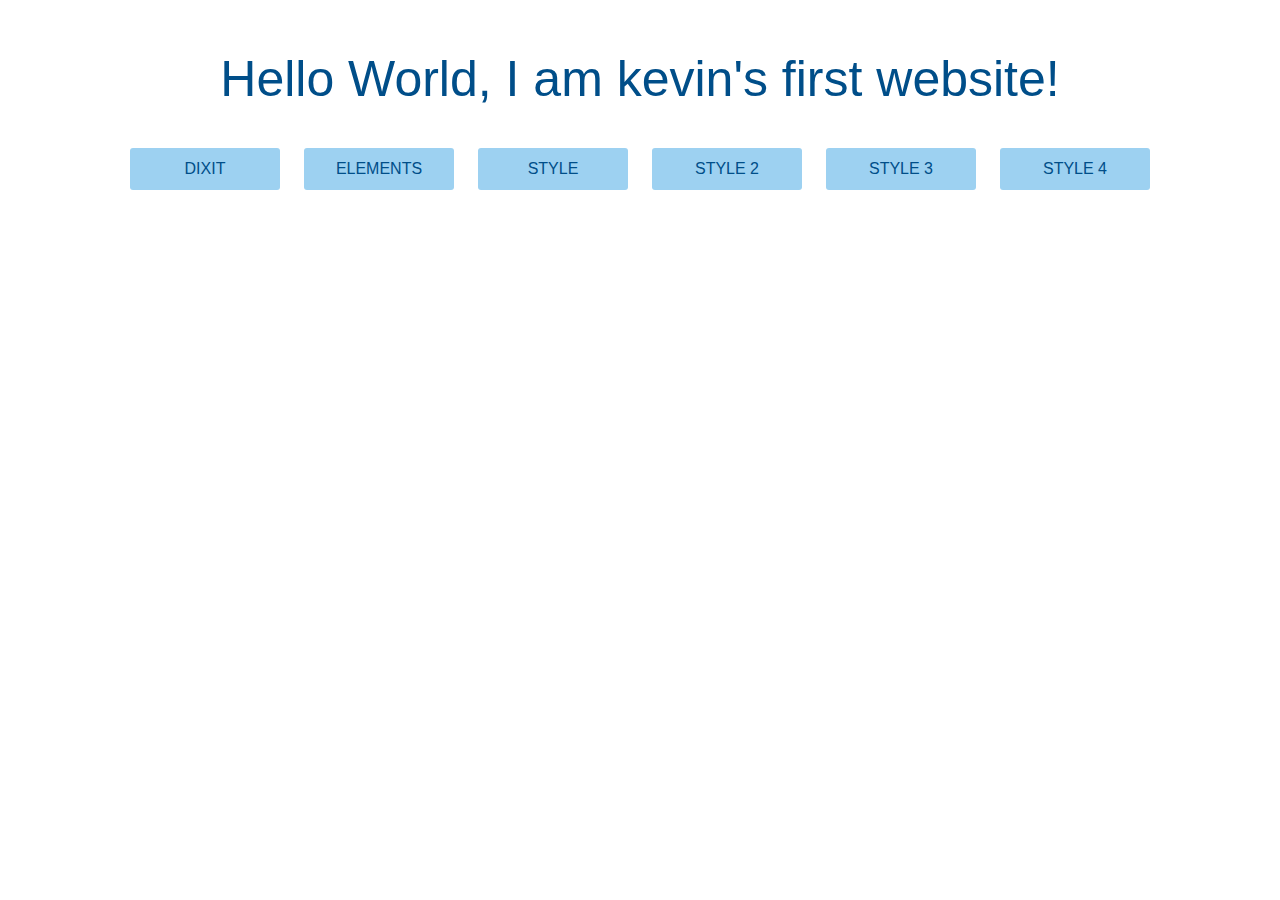
<file: index.html>
<html>
<head>
	<link rel="stylesheet" type="text/css" href="style4.css">
</head>
<body>
	<h1>Hello World, I am kevin's first website!</h1>
	<div class="actions">
		<a href="/dixit">Dixit</a>
		<a href="/pages/html-elements.html">Elements</a>
		<a href="/pages/style-html.html">Style</a>
		<a href="/pages/style2-html.html">Style 2</a>
		<a href="/pages/style3-html.html">Style 3</a>
		<a href="/pages/style4-html.html">Style 4</a>
	</div>
</body>
</html>
</file>
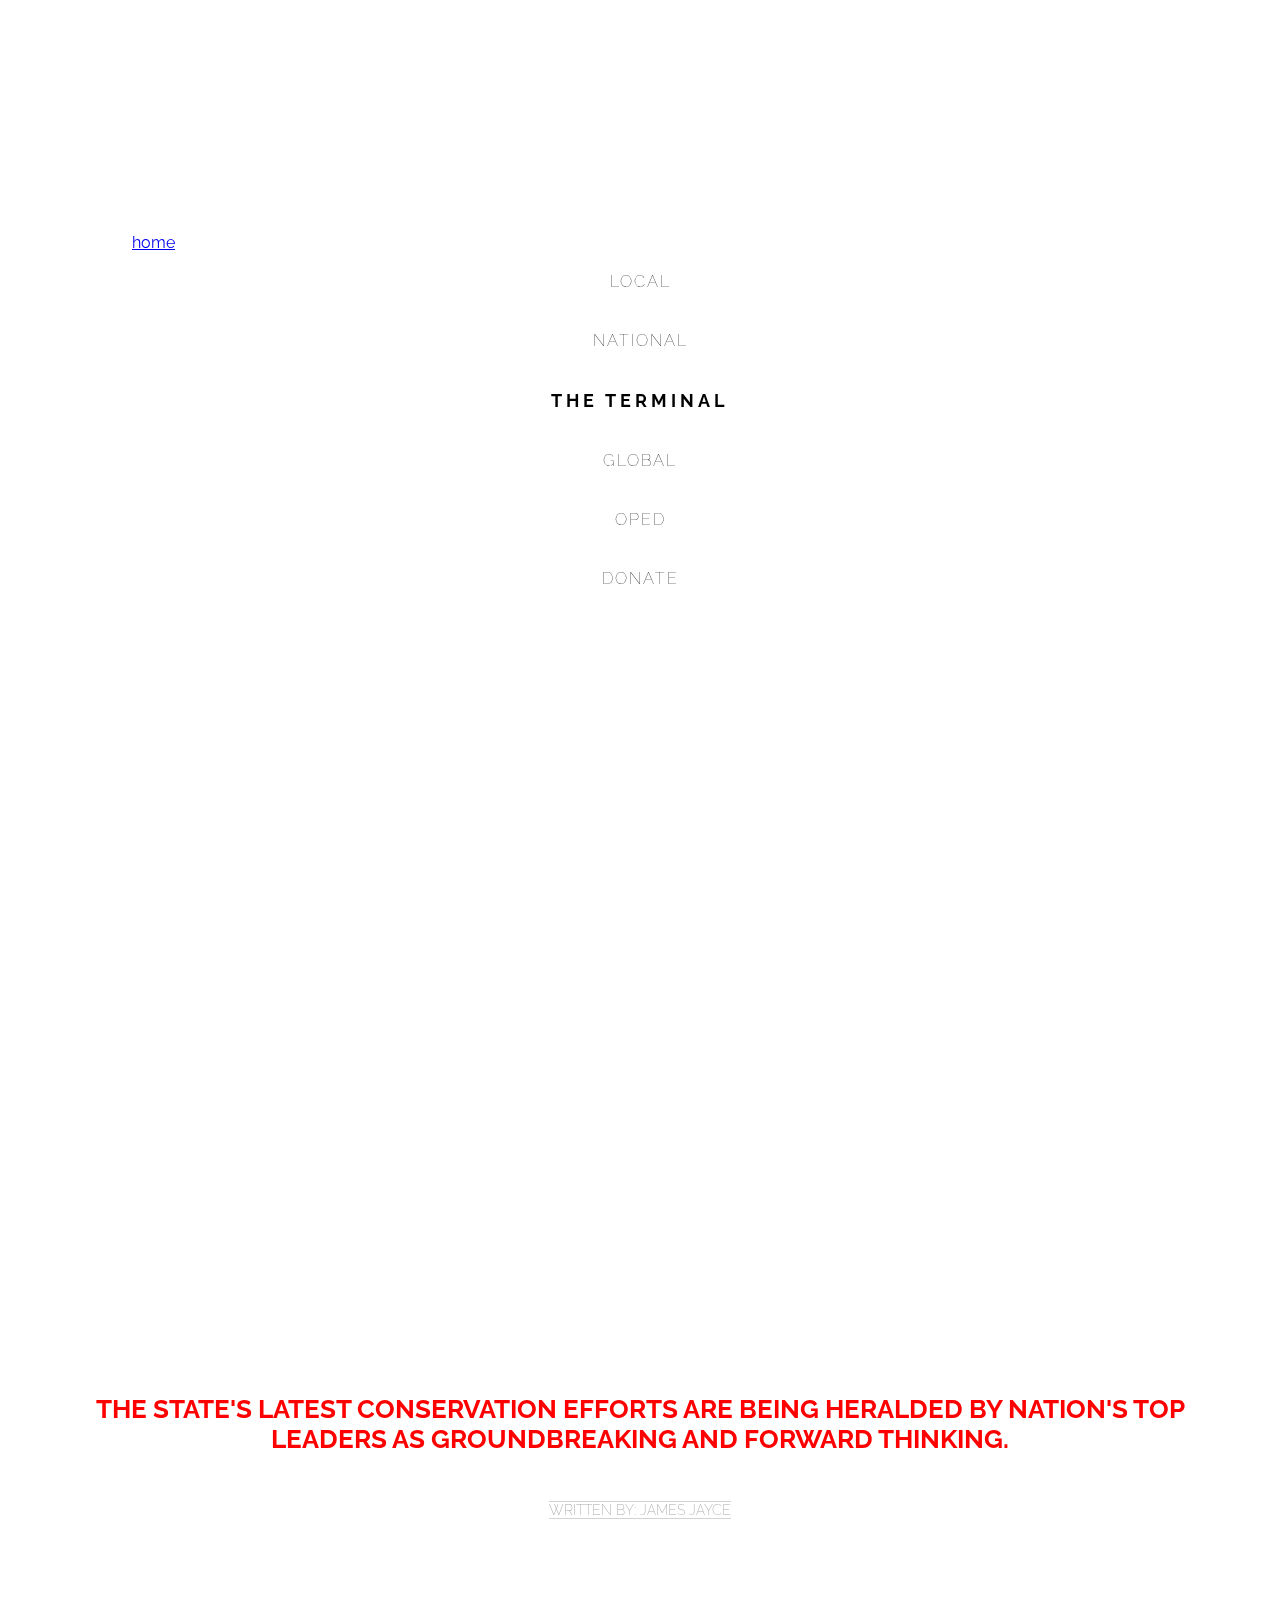
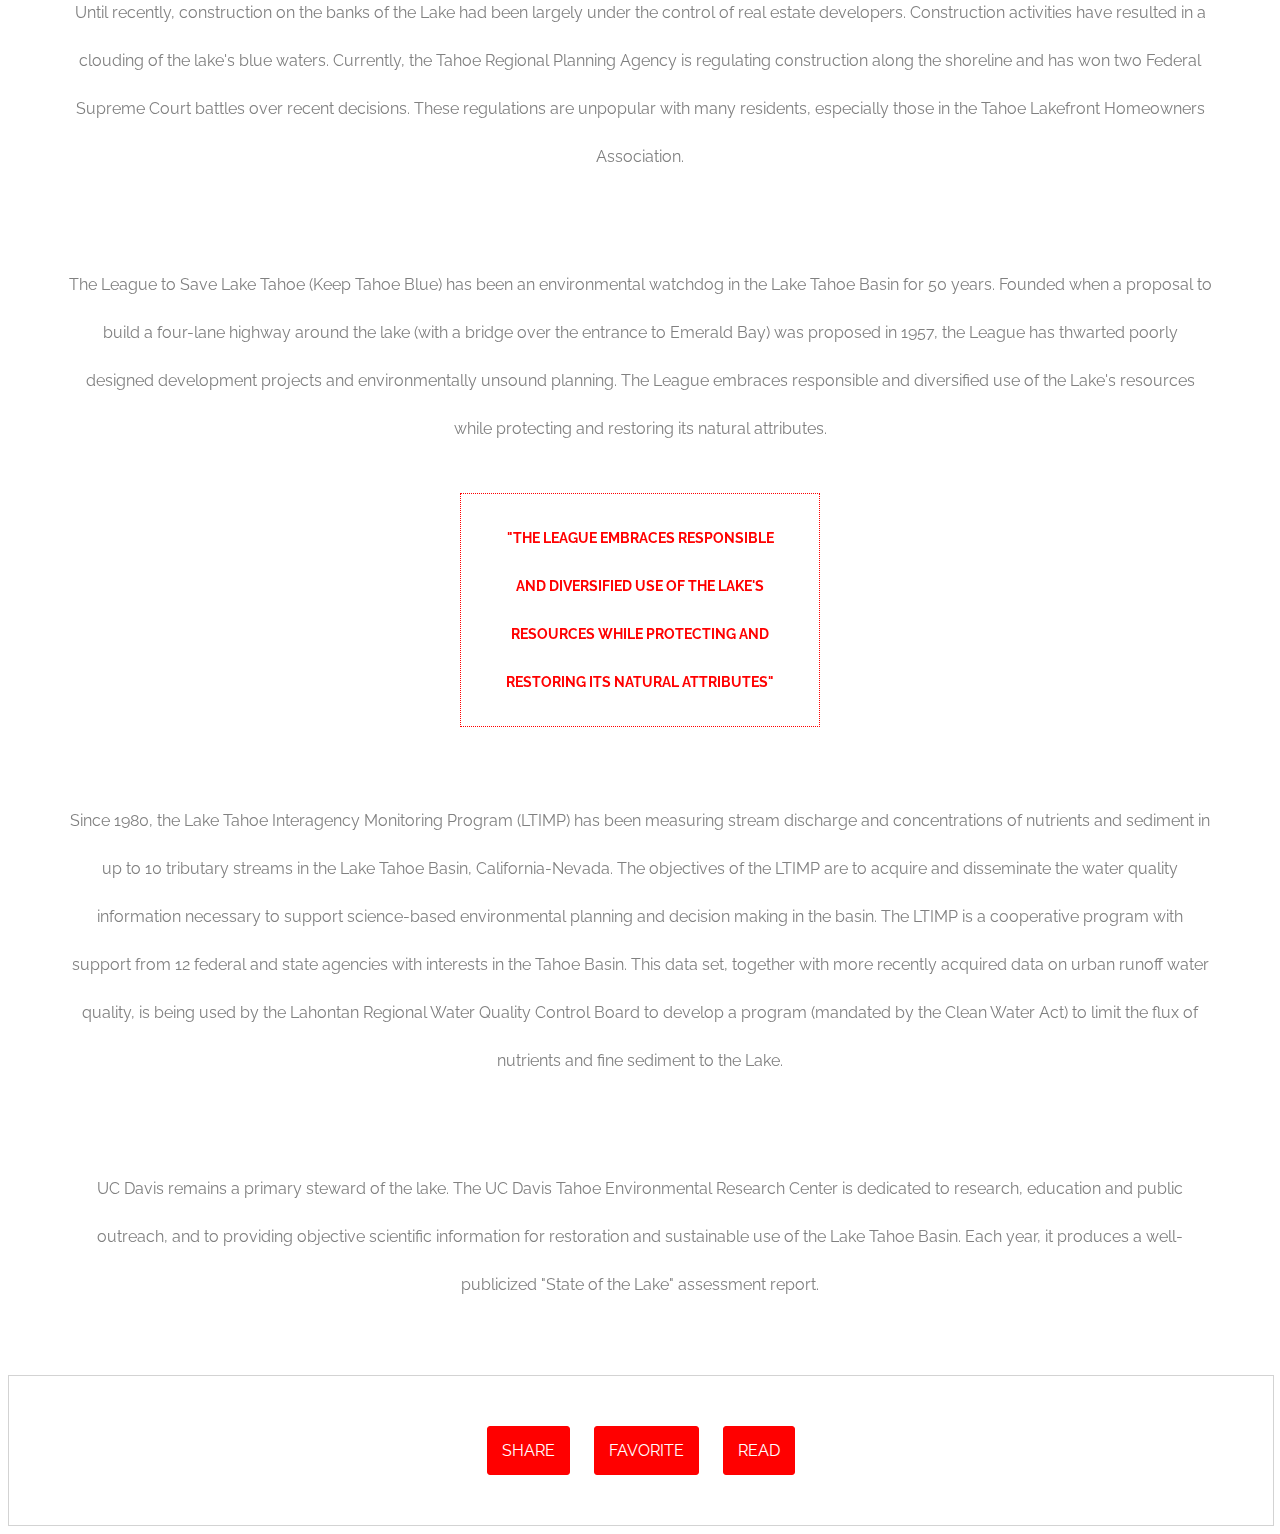
<file: dixit/index.html>
<!DOCTYPE html>
<html>
<head>
  <title>Dixit - Melhor jogo de tabuleiro do mundo eleito em 2010</title>
  <link href="https://fonts.googleapis.com/css?family=Amatic+SC|Raleway:100,200,600,700" rel="stylesheet">
  <link rel="stylesheet" type="text/css" href="../css/style3.css">
</head>
<body>
  <iframe style="width:120px;height:240px;" marginwidth="0" marginheight="0" scrolling="no" frameborder="0" src="//ws-na.amazon-adsystem.com/widgets/q?ServiceVersion=20070822&OneJS=1&Operation=GetAdHtml&MarketPlace=BR&source=ac&ref=tf_til&ad_type=product_link&tracking_id=kevinteodoro-20&marketplace=amazon&amp;region=BR&placement=B07CLHRLPW&asins=B07CLHRLPW&linkId=4aa0b7c4b7fb48aac703e941731e1a61&show_border=false&link_opens_in_new_window=false&price_color=333333&title_color=0066c0&bg_color=ffffff">
    </iframe>
  <a href="/index.html">home</a>
  <nav class="navigation">
    <ul>
      <li>LOCAL</li>
      <li>NATIONAL</li>
      <li class="logo">THE TERMINAL</li>
      <li>GLOBAL</li>
      <li>OPED</li>
      <li class="donate">DONATE</li>
    </ul>
  </nav>

  <div id="banner">
    <div class="content">
      <h1>Conservation Efforts at Lake Tahoe Being Praised by Nation's Leaders</h1>
    </div>
  </div>

  <div id="main" class="content">
    <h3>THE STATE'S LATEST CONSERVATION EFFORTS ARE BEING HERALDED BY NATION'S TOP LEADERS AS GROUNDBREAKING AND FORWARD THINKING.</h3>
    <span class="byline">WRITTEN BY: JAMES JAYCE</span>
    <p>Until recently, construction on the banks of the Lake had been largely under the control of real estate developers. Construction activities have resulted in a clouding of the lake's blue waters. Currently, the Tahoe Regional Planning Agency is regulating construction along the shoreline and has won two Federal Supreme Court battles over recent decisions. These regulations are unpopular with many residents, especially those in the Tahoe Lakefront Homeowners Association.</p>

    <p>The League to Save Lake Tahoe (Keep Tahoe Blue) has been an environmental watchdog in the Lake Tahoe Basin for 50 years. Founded when a proposal to build a four-lane highway around the lake (with a bridge over the entrance to Emerald Bay) was proposed in 1957, the League has thwarted poorly designed development projects and environmentally unsound planning. The League embraces responsible and diversified use of the Lake's resources while protecting and restoring its natural attributes.</p>

    <div class="pull-quote">
      <h2>"THE LEAGUE EMBRACES RESPONSIBLE AND DIVERSIFIED USE OF THE LAKE'S RESOURCES WHILE PROTECTING AND RESTORING ITS NATURAL ATTRIBUTES"</h2>
    </div>

    <p>Since 1980, the Lake Tahoe Interagency Monitoring Program (LTIMP) has been measuring stream discharge and concentrations of nutrients and sediment in up to 10 tributary streams in the Lake Tahoe Basin, California-Nevada. The objectives of the LTIMP are to acquire and disseminate the water quality information necessary to support science-based environmental planning and decision making in the basin. The LTIMP is a cooperative program with support from 12 federal and state agencies with interests in the Tahoe Basin. This data set, together with more recently acquired data on urban runoff water quality, is being used by the Lahontan Regional Water Quality Control Board to develop a program (mandated by the Clean Water Act) to limit the flux of nutrients and fine sediment to the Lake.</p>

    <p>UC Davis remains a primary steward of the lake. The UC Davis Tahoe Environmental Research Center is dedicated to research, education and public outreach, and to providing objective scientific information for restoration and sustainable use of the Lake Tahoe Basin. Each year, it produces a well-publicized "State of the Lake" assessment report.</p>
  </div>

  <div class="share">
    <a href="#">SHARE</a>
    <a href="#">FAVORITE</a>
    <a href="#">READ</a>
  </div>

</body>
</html>
</file>
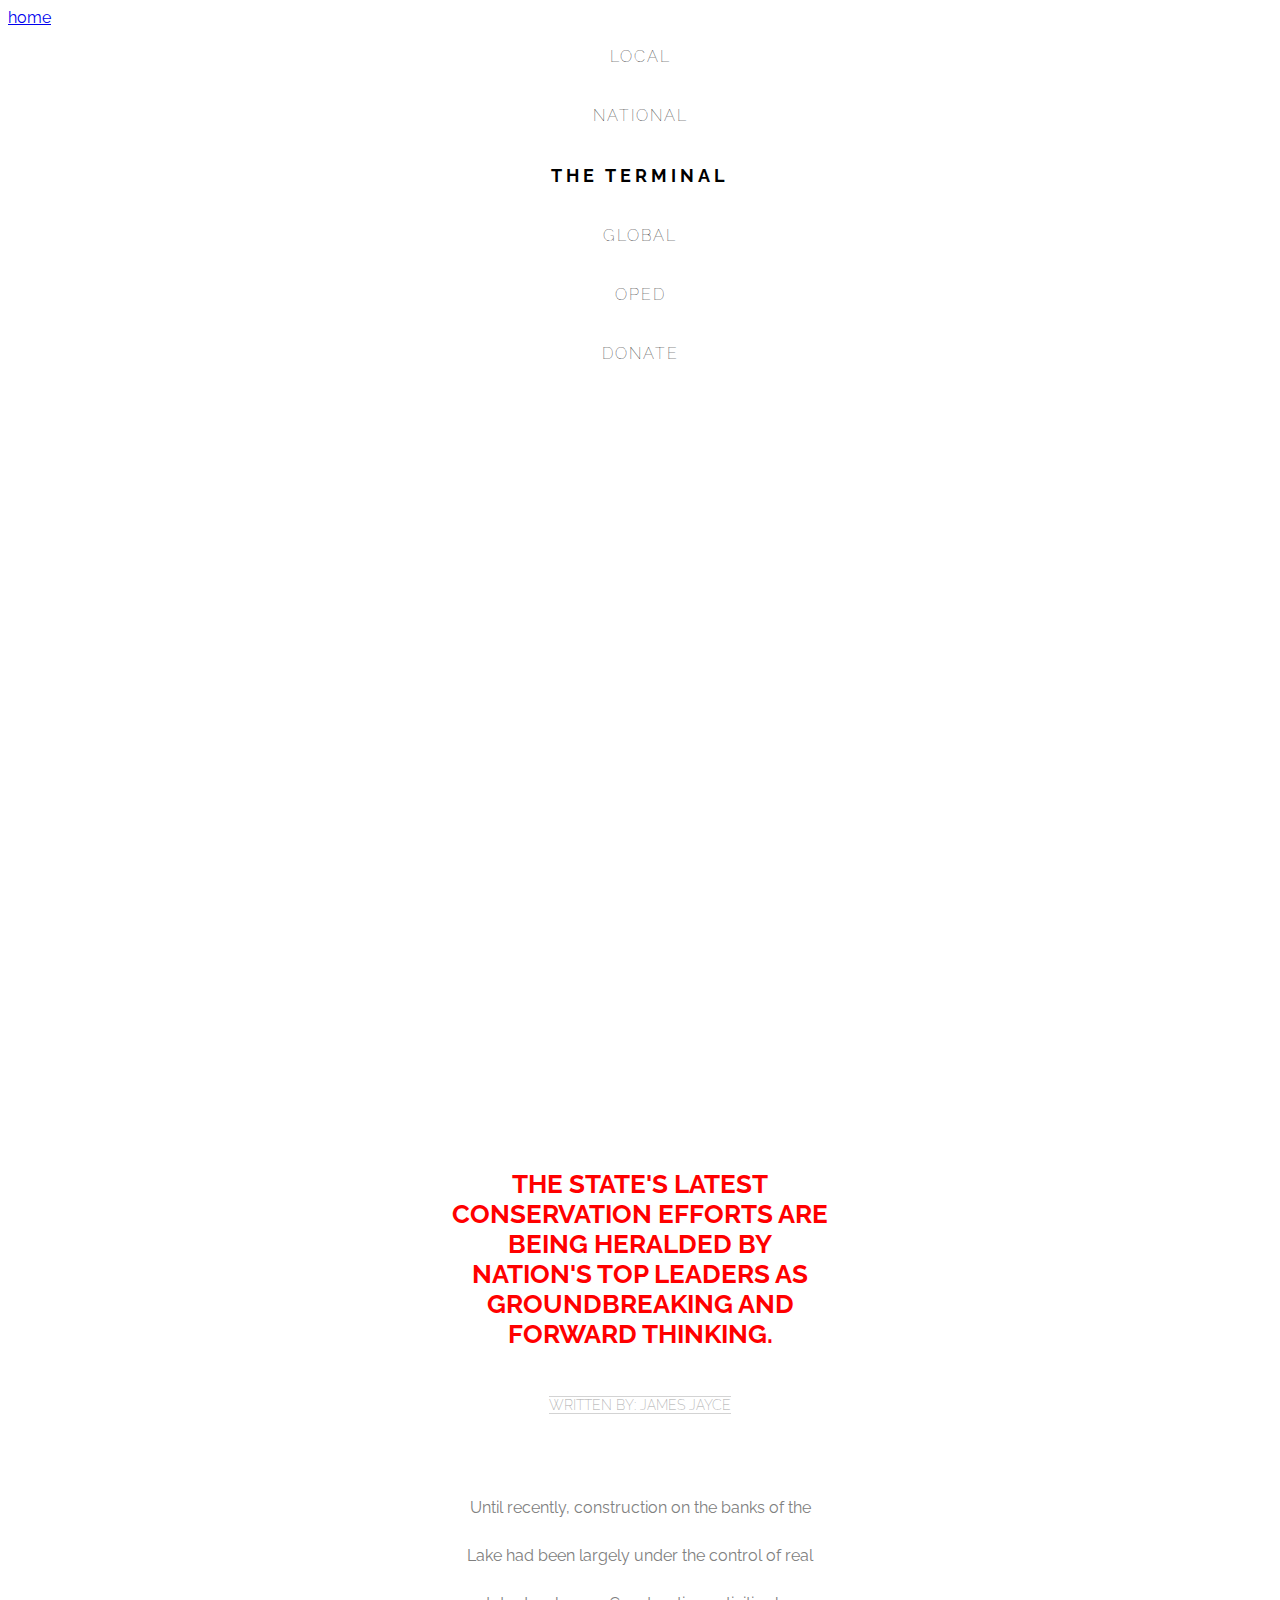
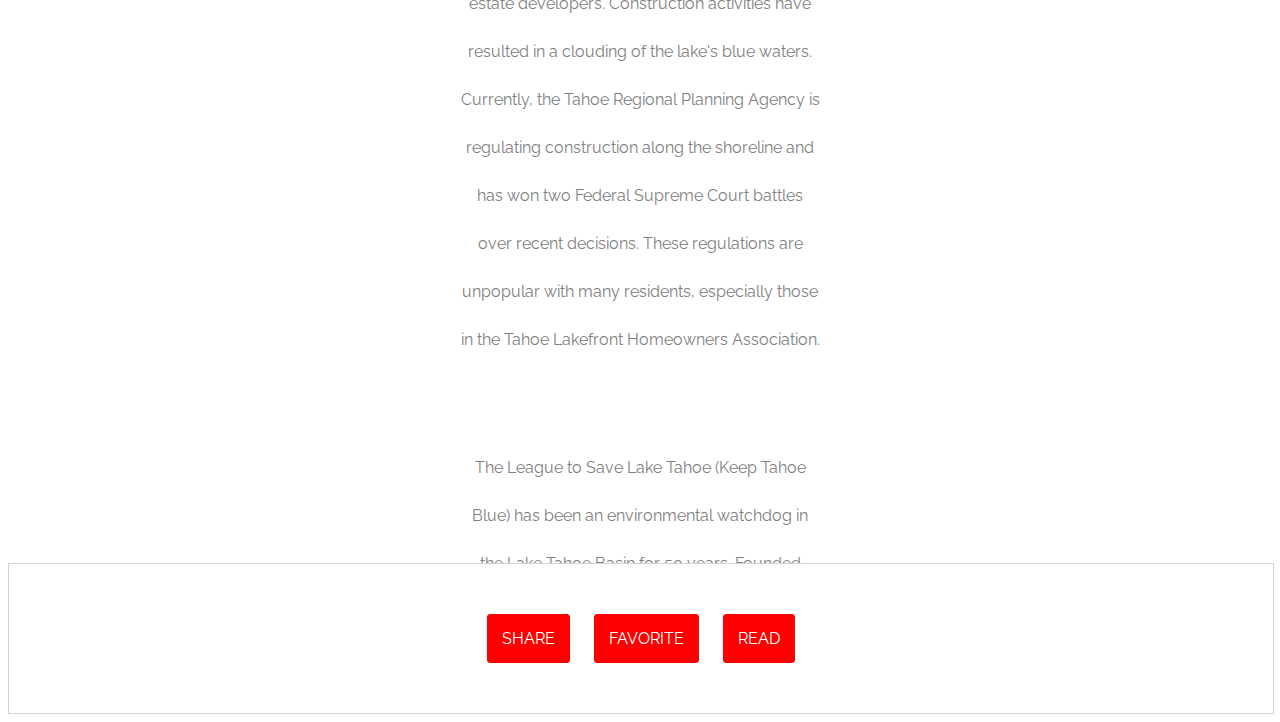
<file: style3-html.html>
<!DOCTYPE html>
<html>
<head>
  <title>The Terminal - Your Source for Fact-Based News</title>
  <link href="https://fonts.googleapis.com/css?family=Amatic+SC|Raleway:100,200,600,700" rel="stylesheet">
  <link rel="stylesheet" type="text/css" href="style3.css">
</head>
<body>
  <a href="/index.html">home</a>
  <nav class="navigation">
    <ul>
      <li>LOCAL</li>
      <li>NATIONAL</li>
      <li class="logo">THE TERMINAL</li>
      <li>GLOBAL</li>
      <li>OPED</li>
      <li class="donate">DONATE</li>
    </ul>
  </nav>

  <div id="banner">
    <div class="content">
      <h1>Conservation Efforts at Lake Tahoe Being Praised by Nation's Leaders</h1>
    </div>
  </div>

  <div id="main" class="content">
    <h3>THE STATE'S LATEST CONSERVATION EFFORTS ARE BEING HERALDED BY NATION'S TOP LEADERS AS GROUNDBREAKING AND FORWARD THINKING.</h3>
    <span class="byline">WRITTEN BY: JAMES JAYCE</span>
    <p>Until recently, construction on the banks of the Lake had been largely under the control of real estate developers. Construction activities have resulted in a clouding of the lake's blue waters. Currently, the Tahoe Regional Planning Agency is regulating construction along the shoreline and has won two Federal Supreme Court battles over recent decisions. These regulations are unpopular with many residents, especially those in the Tahoe Lakefront Homeowners Association.</p>

    <p>The League to Save Lake Tahoe (Keep Tahoe Blue) has been an environmental watchdog in the Lake Tahoe Basin for 50 years. Founded when a proposal to build a four-lane highway around the lake (with a bridge over the entrance to Emerald Bay) was proposed in 1957, the League has thwarted poorly designed development projects and environmentally unsound planning. The League embraces responsible and diversified use of the Lake's resources while protecting and restoring its natural attributes.</p>

    <div class="pull-quote">
      <h2>"THE LEAGUE EMBRACES RESPONSIBLE AND DIVERSIFIED USE OF THE LAKE'S RESOURCES WHILE PROTECTING AND RESTORING ITS NATURAL ATTRIBUTES"</h2>
    </div>

    <p>Since 1980, the Lake Tahoe Interagency Monitoring Program (LTIMP) has been measuring stream discharge and concentrations of nutrients and sediment in up to 10 tributary streams in the Lake Tahoe Basin, California-Nevada. The objectives of the LTIMP are to acquire and disseminate the water quality information necessary to support science-based environmental planning and decision making in the basin. The LTIMP is a cooperative program with support from 12 federal and state agencies with interests in the Tahoe Basin. This data set, together with more recently acquired data on urban runoff water quality, is being used by the Lahontan Regional Water Quality Control Board to develop a program (mandated by the Clean Water Act) to limit the flux of nutrients and fine sediment to the Lake.</p>

    <p>UC Davis remains a primary steward of the lake. The UC Davis Tahoe Environmental Research Center is dedicated to research, education and public outreach, and to providing objective scientific information for restoration and sustainable use of the Lake Tahoe Basin. Each year, it produces a well-publicized "State of the Lake" assessment report.</p>
  </div>

  <div class="share">
    <a href="#">SHARE</a>
    <a href="#">FAVORITE</a>
    <a href="#">READ</a>
  </div>

</body>
</html>
</file>
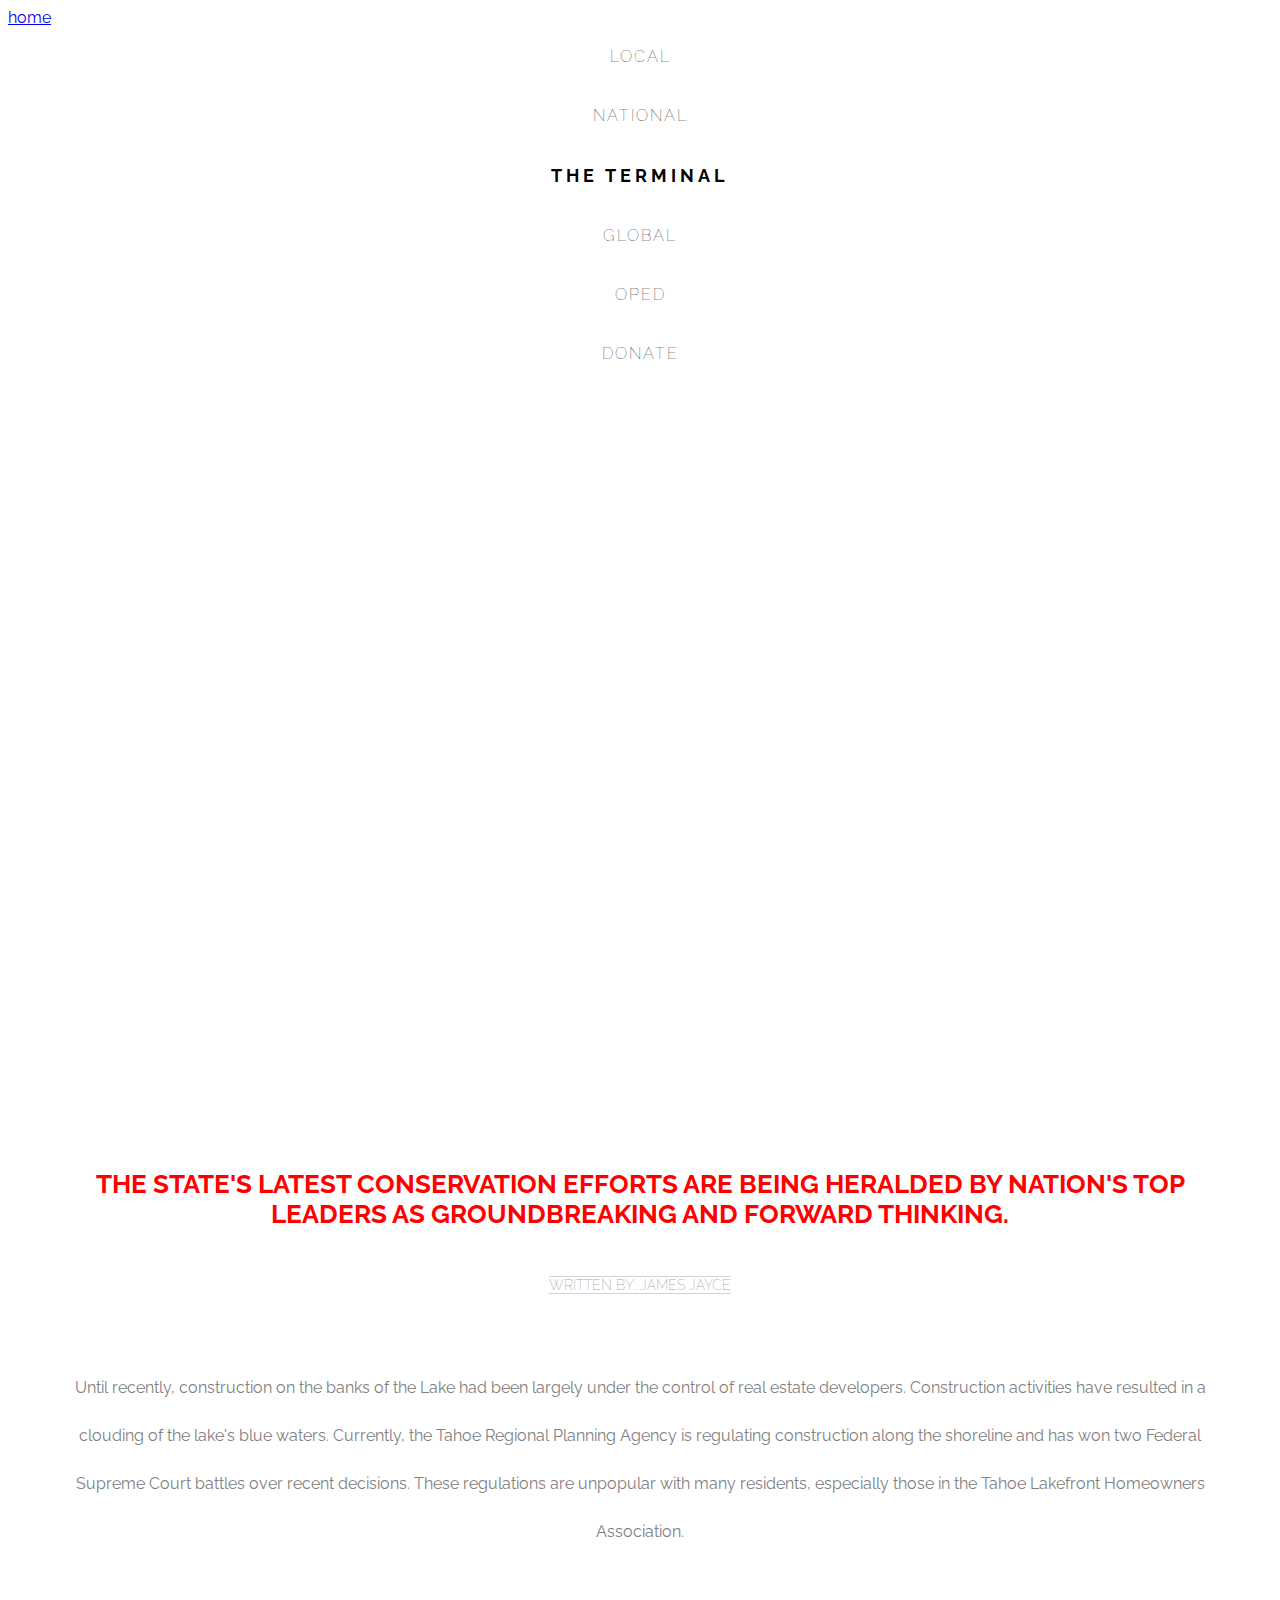
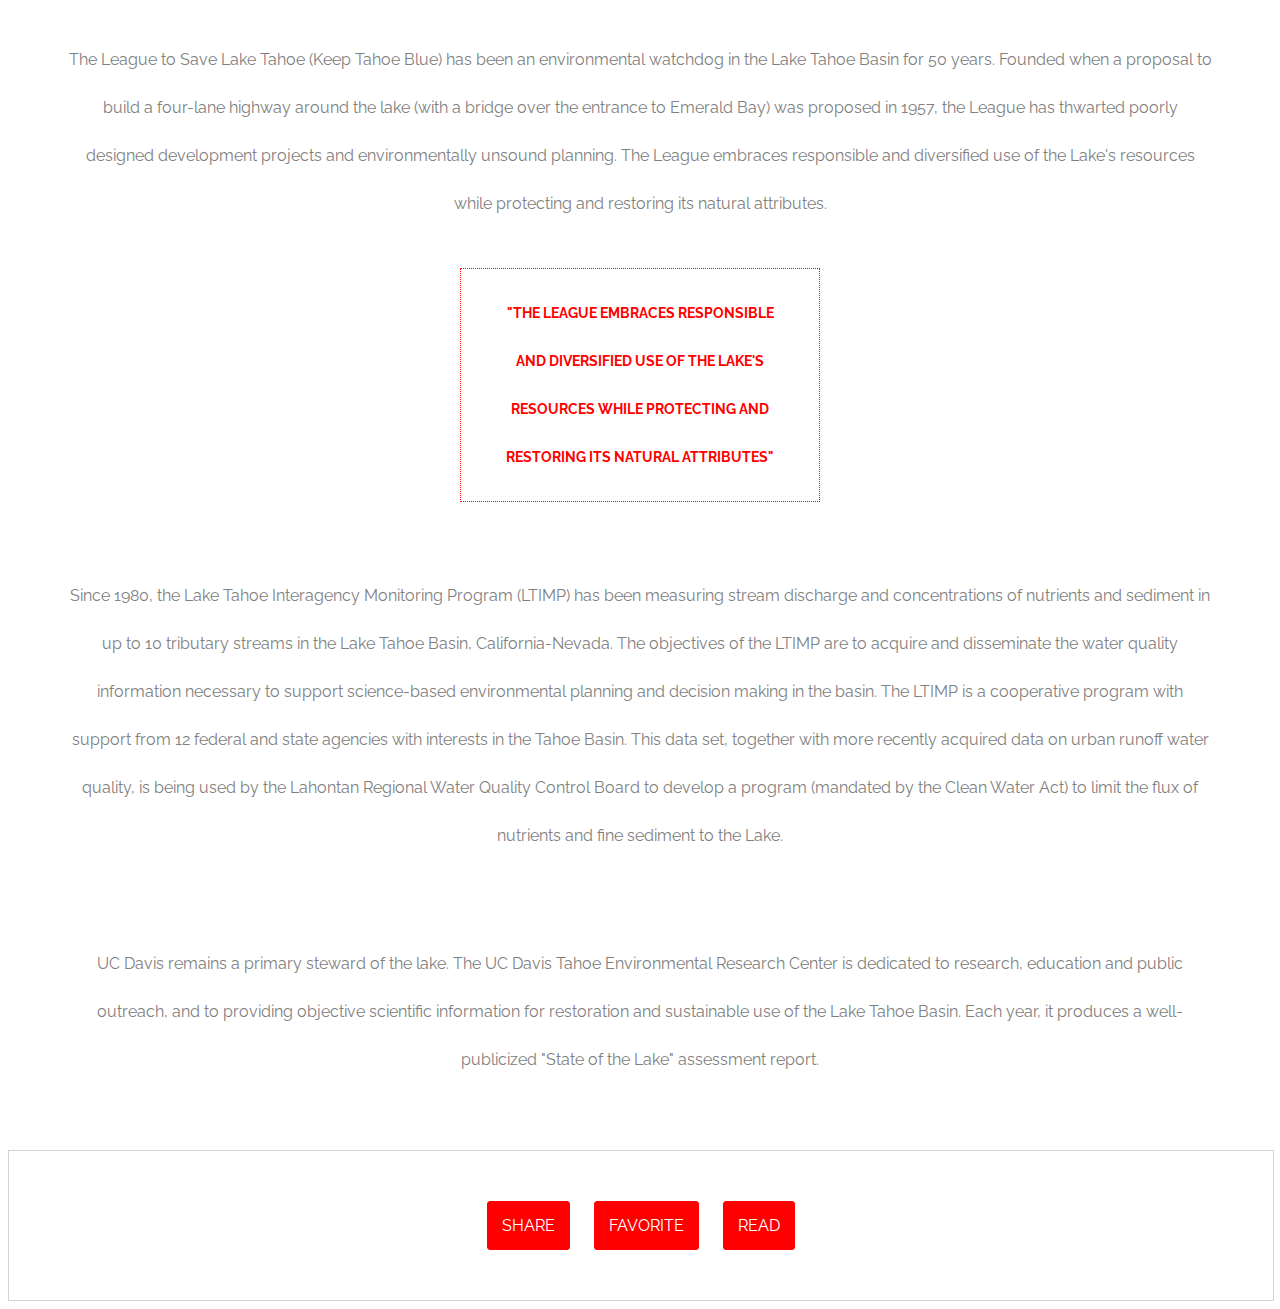
<file: pages/style3-html.html>
<!DOCTYPE html>
<html>
<head>
  <title>The Terminal - Your Source for Fact-Based News</title>
  <link href="https://fonts.googleapis.com/css?family=Amatic+SC|Raleway:100,200,600,700" rel="stylesheet">
  <link rel="stylesheet" type="text/css" href="../css/style3.css">
</head>
<body>
  <a href="/index.html">home</a>
  <nav class="navigation">
    <ul>
      <li>LOCAL</li>
      <li>NATIONAL</li>
      <li class="logo">THE TERMINAL</li>
      <li>GLOBAL</li>
      <li>OPED</li>
      <li class="donate">DONATE</li>
    </ul>
  </nav>

  <div id="banner">
    <div class="content">
      <h1>Conservation Efforts at Lake Tahoe Being Praised by Nation's Leaders</h1>
    </div>
  </div>

  <div id="main" class="content">
    <h3>THE STATE'S LATEST CONSERVATION EFFORTS ARE BEING HERALDED BY NATION'S TOP LEADERS AS GROUNDBREAKING AND FORWARD THINKING.</h3>
    <span class="byline">WRITTEN BY: JAMES JAYCE</span>
    <p>Until recently, construction on the banks of the Lake had been largely under the control of real estate developers. Construction activities have resulted in a clouding of the lake's blue waters. Currently, the Tahoe Regional Planning Agency is regulating construction along the shoreline and has won two Federal Supreme Court battles over recent decisions. These regulations are unpopular with many residents, especially those in the Tahoe Lakefront Homeowners Association.</p>

    <p>The League to Save Lake Tahoe (Keep Tahoe Blue) has been an environmental watchdog in the Lake Tahoe Basin for 50 years. Founded when a proposal to build a four-lane highway around the lake (with a bridge over the entrance to Emerald Bay) was proposed in 1957, the League has thwarted poorly designed development projects and environmentally unsound planning. The League embraces responsible and diversified use of the Lake's resources while protecting and restoring its natural attributes.</p>

    <div class="pull-quote">
      <h2>"THE LEAGUE EMBRACES RESPONSIBLE AND DIVERSIFIED USE OF THE LAKE'S RESOURCES WHILE PROTECTING AND RESTORING ITS NATURAL ATTRIBUTES"</h2>
    </div>

    <p>Since 1980, the Lake Tahoe Interagency Monitoring Program (LTIMP) has been measuring stream discharge and concentrations of nutrients and sediment in up to 10 tributary streams in the Lake Tahoe Basin, California-Nevada. The objectives of the LTIMP are to acquire and disseminate the water quality information necessary to support science-based environmental planning and decision making in the basin. The LTIMP is a cooperative program with support from 12 federal and state agencies with interests in the Tahoe Basin. This data set, together with more recently acquired data on urban runoff water quality, is being used by the Lahontan Regional Water Quality Control Board to develop a program (mandated by the Clean Water Act) to limit the flux of nutrients and fine sediment to the Lake.</p>

    <p>UC Davis remains a primary steward of the lake. The UC Davis Tahoe Environmental Research Center is dedicated to research, education and public outreach, and to providing objective scientific information for restoration and sustainable use of the Lake Tahoe Basin. Each year, it produces a well-publicized "State of the Lake" assessment report.</p>
  </div>

  <div class="share">
    <a href="#">SHARE</a>
    <a href="#">FAVORITE</a>
    <a href="#">READ</a>
  </div>

</body>
</html>
</file>
<file: style4.css>
* {
  box-sizing: border-box;
}

body {
  background-color: #FFF;
  margin: 0px;
  padding: 50px 60px;
}

h1 {
  color: #004E89;
  font-family: 'Yantramanav', sans-serif;
  font-size: 50px;
  font-weight: 400;
  margin: 0;
  text-align: center;
}

h2 {
  color: #AAA;
  font-family: 'Yantramanav', sans-serif;
  font-size: 16px;
  font-weight: 100;
  letter-spacing: 2px;
  margin: 0;
  text-align: center;
  text-transform: uppercase;
}

p {
  color: #333;
  font-family: 'Yantramanav', sans-serif;
  font-size: 16px;
  font-weight: 100;
  margin: 0;
  text-align: center;
}

.actions {
  text-align: center;
  margin-top: 30px;
}

.actions a {
  background-color: #9DD1F1;
  border-radius: 3px;
  color: #004E89;
  font-family: 'Yantramanav', sans-serif;
  font-size: 16px;
  font-weight: 300;
  display: inline-block;
  margin: 10px;
  padding: 12px;
  text-align: center;
  text-decoration: none;
  text-transform: uppercase;
  width: 150px;
}

.actions a:hover {
  background-color: #004E89;
  color: #9DD1F1;
}

#gameboard {
  position: relative;
  text-align: center;
  top: 30px;
}

.card {
  
  border: 2px solid #9DD1F1;
  display: inline-block;
  height: 200px;
  margin-top: 4px;
  padding: 30px auto;
  text-align: center;
  width: 215px;
}

.card:hover {
  background-color: #004E89;
  border-color: #004E89;
}

.card img {
  padding-top: 40px;
}
</file>
<file: css/style3.css>
body {
  background-color: white;
  font-family: 'Raleway', sans-serif;
}

.navigation ul {
  margin: 0;
  padding: 0;
  text-align: center;
}

.navigation li {
  font-weight: 100;
  letter-spacing: 2px;
  padding: 20px;
}

.navigation  li.logo {
  color: black;
  font-size: 18px;
  font-weight: 700;
  letter-spacing: 4px;
}

#banner {
  background-image: url("https://content.codecademy.com/courses/web-101/unit-6/htmlcss1-img_tahoe.jpeg");
  background-size: cover;
  background-position: bottom center;
  height: 700px;
  width: 100%;
}

#banner .content h1 {
  border: 3px solid white;
  position: relative;
  top: 50px;
  width: 400px;
  margin: 0 auto;
}

#main {
  margin: 0 auto;
  padding: 40px;
  text-align: center;
  /*width: 400px;*/
  /*height: 1000px;*/
  /*overflow: scroll;*/
}

h1 {
  color: white;
  font-size: 42px;
  font-weight: 600;
  text-align: center;
}

h2 {
  border: 1px dotted red;
  color: red;
  font-size: 14px;
  line-height: 48px;
  padding: 20px 30px;
  margin: 30px 20px;
  text-align: center;
}

h3 {
  color: red;
  font-size: 26px;
  font-weight: 700;
  padding: 20px 10px;
}

p {
  color: grey;
  font-size: 16px;
  line-height: 48px;
  margin-top: 60px;
  padding: 10px 20px;
}

.pull-quote {
  margin: 0 auto;
  width: 400px;
}

.byline {
  border-bottom: 1px solid LightGrey;
  border-top: 1px solid LightGrey;
  color: DarkGrey;
  font-size: 14px;
  font-weight: 200;
}

.share {
  border: 1px solid LightGrey;
  padding: 40px 0px;
  position: relative;
  text-align: center;
  width: 100%;
}

.share a {
  background: red;
  border: 1px solid red;
  border-radius: 3px;
  color: white;
  display: inline-block;
  margin: 10px;
  padding: 14px;
  text-decoration: none;
}

.share a:hover {
  background: white;
  border: 1px solid red;
  color: red;
}
</file>
<file: style3.css>
body {
  background-color: white;
  font-family: 'Raleway', sans-serif;
}

.navigation ul {
  margin: 0;
  padding: 0;
  text-align: center;
}

.navigation li {
  font-weight: 100;
  letter-spacing: 2px;
  padding: 20px;
}

.navigation  li.logo {
  color: black;
  font-size: 18px;
  font-weight: 700;
  letter-spacing: 4px;
}

#banner {
  background-image: url("https://content.codecademy.com/courses/web-101/unit-6/htmlcss1-img_tahoe.jpeg");
  background-size: cover;
  background-position: bottom center;
  height: 700px;
  width: 100%;
}

#banner .content h1 {
  border: 3px solid white;
  position: relative;
  top: 50px;
  width: 400px;
  margin: 0 auto;
}

#main {
  margin: 0 auto;
  padding: 40px;
  text-align: center;
  width: 400px;
  height: 1000px;
  overflow: scroll;
}

h1 {
  color: white;
  font-size: 42px;
  font-weight: 600;
  text-align: center;
}

h2 {
  border: 1px dotted red;
  color: red;
  font-size: 14px;
  line-height: 48px;
  padding: 20px 30px;
  margin: 30px 20px;
  text-align: center;
}

h3 {
  color: red;
  font-size: 26px;
  font-weight: 700;
  padding: 20px 10px;
}

p {
  color: grey;
  font-size: 16px;
  line-height: 48px;
  margin-top: 60px;
  padding: 10px 20px;
}

.pull-quote {
  margin: 0 auto;
  width: 400px;
}

.byline {
  border-bottom: 1px solid LightGrey;
  border-top: 1px solid LightGrey;
  color: DarkGrey;
  font-size: 14px;
  font-weight: 200;
}

.share {
  border: 1px solid LightGrey;
  padding: 40px 0px;
  position: relative;
  text-align: center;
  width: 100%;
}

.share a {
  background: red;
  border: 1px solid red;
  border-radius: 3px;
  color: white;
  display: inline-block;
  margin: 10px;
  padding: 14px;
  text-decoration: none;
}

.share a:hover {
  background: white;
  border: 1px solid red;
  color: red;
}
</file>
